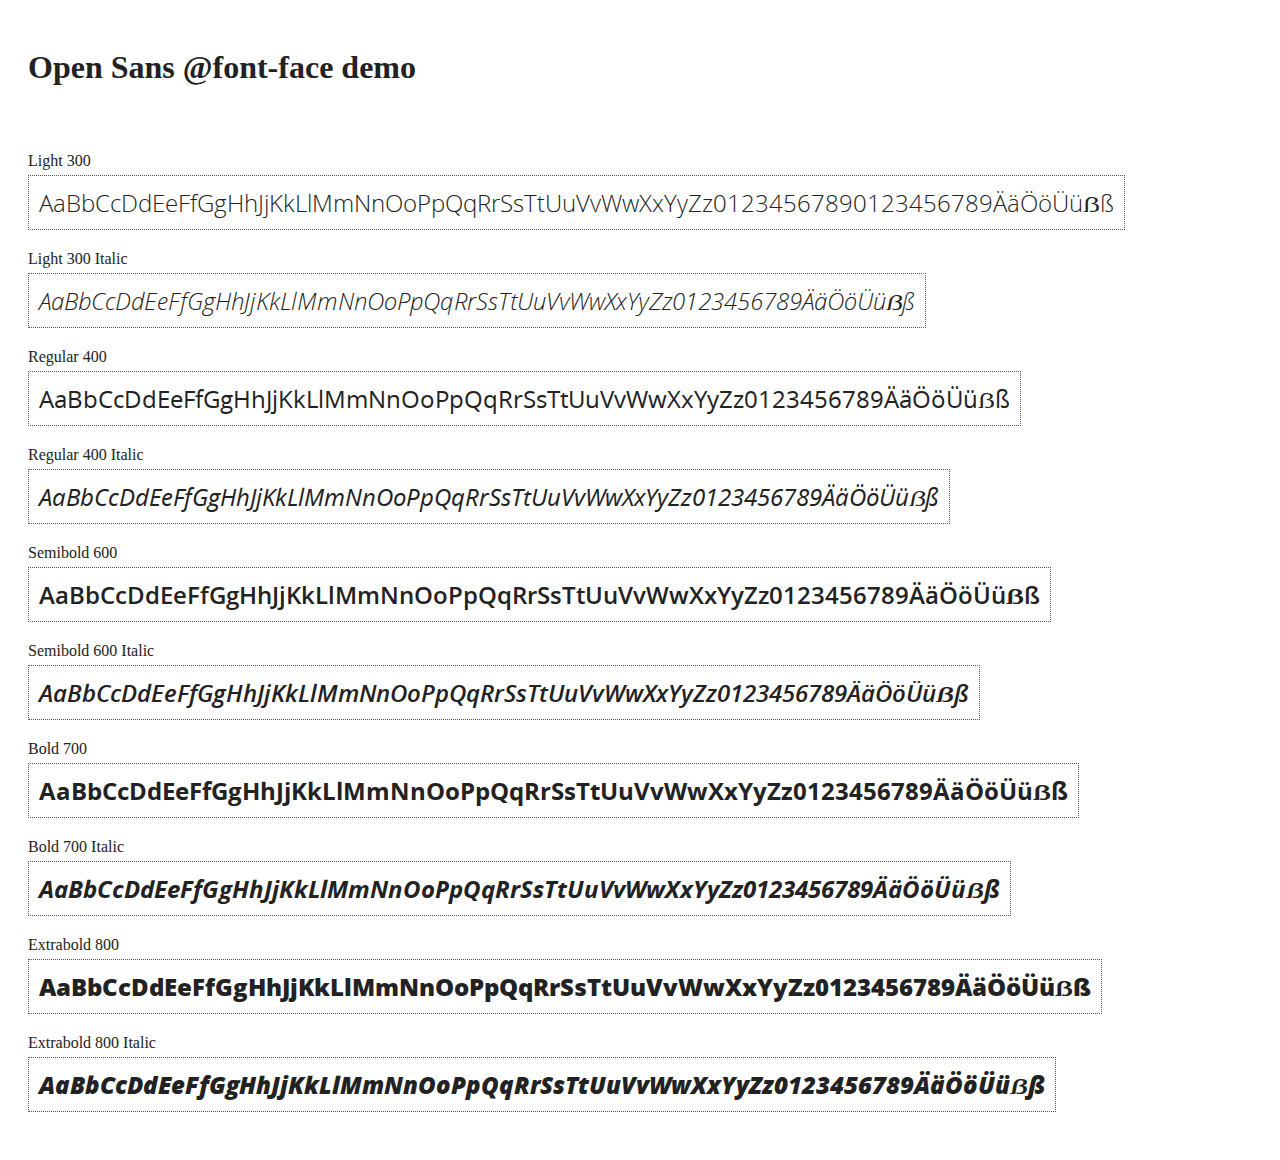
<file: client/external_components/open-sans-fontface/index.html>
<!DOCTYPE html>
<html>
	<head>
		<title>Open Sans @font-face demo</title>
		<meta charset="UTF-8" />
		<link rel="stylesheet" href="open-sans.css" type="text/css" />
		<style>
		body {
			padding: 20px;
			color: #222;
			background: #fff;
		}

		span { display: block; }

		.font-demo {
			display: inline-block;
			margin: 5px 0 20px;
			padding: 10px;
			border: 1px dotted #555;
			font-family: 'Open Sans';
			font-size: 24px;
		}
		</style>
	</head>
	<body>
		<h1>Open Sans @font-face demo</h1>
		<div style="margin-bottom:20px">
			<iframe src="http://ghbtns.com/github-btn.html?user=FontFaceKit&amp;repo=open-sans&amp;type=watch&amp;count=true"
					style="width:110px;height:20px;border:0"></iframe>
			<iframe src="http://ghbtns.com/github-btn.html?user=FontFaceKit&amp;repo=open-sans&amp;type=fork&amp;count=true"
					style="width:95px;height:20px;border:0"></iframe>
		</div>

		<span>Light 300</span>
		<div class="font-demo" style="font-weight:300">
			AaBbCcDdEeFfGgHhJjKkLlMmNnOoPpQqRrSsTtUuVvWwXxYyZz01234567890123456789ÄäÖöÜüẞß
		</div>

		<span>Light 300 Italic</span>
		<div class="font-demo" style="font-weight:300;font-style:italic">
			AaBbCcDdEeFfGgHhJjKkLlMmNnOoPpQqRrSsTtUuVvWwXxYyZz0123456789ÄäÖöÜüẞß
		</div>

		<span>Regular 400</span>
		<div class="font-demo">
			AaBbCcDdEeFfGgHhJjKkLlMmNnOoPpQqRrSsTtUuVvWwXxYyZz0123456789ÄäÖöÜüẞß
		</div>

		<span>Regular 400 Italic</span>
		<div class="font-demo" style="font-style:italic">
			AaBbCcDdEeFfGgHhJjKkLlMmNnOoPpQqRrSsTtUuVvWwXxYyZz0123456789ÄäÖöÜüẞß
		</div>

		<span>Semibold 600</span>
		<div class="font-demo" style="font-weight:600">
			AaBbCcDdEeFfGgHhJjKkLlMmNnOoPpQqRrSsTtUuVvWwXxYyZz0123456789ÄäÖöÜüẞß
		</div>

		<span>Semibold 600 Italic</span>
		<div class="font-demo" style="font-weight:600;font-style:italic">
			AaBbCcDdEeFfGgHhJjKkLlMmNnOoPpQqRrSsTtUuVvWwXxYyZz0123456789ÄäÖöÜüẞß
		</div>

		<span>Bold 700</span>
		<div class="font-demo" style="font-weight:700">
			AaBbCcDdEeFfGgHhJjKkLlMmNnOoPpQqRrSsTtUuVvWwXxYyZz0123456789ÄäÖöÜüẞß
		</div>

		<span>Bold 700 Italic</span>
		<div class="font-demo" style="font-weight:700;font-style:italic">
			AaBbCcDdEeFfGgHhJjKkLlMmNnOoPpQqRrSsTtUuVvWwXxYyZz0123456789ÄäÖöÜüẞß
		</div>

		<span>Extrabold 800</span>
		<div class="font-demo" style="font-weight:800">
			AaBbCcDdEeFfGgHhJjKkLlMmNnOoPpQqRrSsTtUuVvWwXxYyZz0123456789ÄäÖöÜüẞß
		</div>

		<span>Extrabold 800 Italic</span>
		<div class="font-demo" style="font-weight:800;font-style:italic">
			AaBbCcDdEeFfGgHhJjKkLlMmNnOoPpQqRrSsTtUuVvWwXxYyZz0123456789ÄäÖöÜüẞß
		</div>
	</body>
</html>
</file>
<file: client/external_components/open-sans-fontface/open-sans.css>
/* BEGIN Light */
@font-face {
  font-family: 'Open Sans';
  src: url("fonts/Light/OpenSans-Light.eot?v=1.1.0");
  src: url("fonts/Light/OpenSans-Light.eot?#iefix&v=1.1.0") format("embedded-opentype"), url("fonts/Light/OpenSans-Light.woff2?v=1.1.0") format("woff2"), url("fonts/Light/OpenSans-Light.woff?v=1.1.0") format("woff"), url("fonts/Light/OpenSans-Light.ttf?v=1.1.0") format("truetype"), url("fonts/Light/OpenSans-Light.svg?v=1.1.0#Light") format("svg");
  font-weight: 300;
  font-style: normal; }
/* END Light */
/* BEGIN Light Italic */
@font-face {
  font-family: 'Open Sans';
  src: url("fonts/LightItalic/OpenSans-LightItalic.eot?v=1.1.0");
  src: url("fonts/LightItalic/OpenSans-LightItalic.eot?#iefix&v=1.1.0") format("embedded-opentype"), url("fonts/LightItalic/OpenSans-LightItalic.woff2?v=1.1.0") format("woff2"), url("fonts/LightItalic/OpenSans-LightItalic.woff?v=1.1.0") format("woff"), url("fonts/LightItalic/OpenSans-LightItalic.ttf?v=1.1.0") format("truetype"), url("fonts/LightItalic/OpenSans-LightItalic.svg?v=1.1.0#LightItalic") format("svg");
  font-weight: 300;
  font-style: italic; }
/* END Light Italic */
/* BEGIN Regular */
@font-face {
  font-family: 'Open Sans';
  src: url("fonts/Regular/OpenSans-Regular.eot?v=1.1.0");
  src: url("fonts/Regular/OpenSans-Regular.eot?#iefix&v=1.1.0") format("embedded-opentype"), url("fonts/Regular/OpenSans-Regular.woff2?v=1.1.0") format("woff2"), url("fonts/Regular/OpenSans-Regular.woff?v=1.1.0") format("woff"), url("fonts/Regular/OpenSans-Regular.ttf?v=1.1.0") format("truetype"), url("fonts/Regular/OpenSans-Regular.svg?v=1.1.0#Regular") format("svg");
  font-weight: normal;
  font-style: normal; }
/* END Regular */
/* BEGIN Italic */
@font-face {
  font-family: 'Open Sans';
  src: url("fonts/Italic/OpenSans-Italic.eot?v=1.1.0");
  src: url("fonts/Italic/OpenSans-Italic.eot?#iefix&v=1.1.0") format("embedded-opentype"), url("fonts/Italic/OpenSans-Italic.woff2?v=1.1.0") format("woff2"), url("fonts/Italic/OpenSans-Italic.woff?v=1.1.0") format("woff"), url("fonts/Italic/OpenSans-Italic.ttf?v=1.1.0") format("truetype"), url("fonts/Italic/OpenSans-Italic.svg?v=1.1.0#Italic") format("svg");
  font-weight: normal;
  font-style: italic; }
/* END Italic */
/* BEGIN Semibold */
@font-face {
  font-family: 'Open Sans';
  src: url("fonts/Semibold/OpenSans-Semibold.eot?v=1.1.0");
  src: url("fonts/Semibold/OpenSans-Semibold.eot?#iefix&v=1.1.0") format("embedded-opentype"), url("fonts/Semibold/OpenSans-Semibold.woff2?v=1.1.0") format("woff2"), url("fonts/Semibold/OpenSans-Semibold.woff?v=1.1.0") format("woff"), url("fonts/Semibold/OpenSans-Semibold.ttf?v=1.1.0") format("truetype"), url("fonts/Semibold/OpenSans-Semibold.svg?v=1.1.0#Semibold") format("svg");
  font-weight: 600;
  font-style: normal; }
/* END Semibold */
/* BEGIN Semibold Italic */
@font-face {
  font-family: 'Open Sans';
  src: url("fonts/SemiboldItalic/OpenSans-SemiboldItalic.eot?v=1.1.0");
  src: url("fonts/SemiboldItalic/OpenSans-SemiboldItalic.eot?#iefix&v=1.1.0") format("embedded-opentype"), url("fonts/SemiboldItalic/OpenSans-SemiboldItalic.woff2?v=1.1.0") format("woff2"), url("fonts/SemiboldItalic/OpenSans-SemiboldItalic.woff?v=1.1.0") format("woff"), url("fonts/SemiboldItalic/OpenSans-SemiboldItalic.ttf?v=1.1.0") format("truetype"), url("fonts/SemiboldItalic/OpenSans-SemiboldItalic.svg?v=1.1.0#SemiboldItalic") format("svg");
  font-weight: 600;
  font-style: italic; }
/* END Semibold Italic */
/* BEGIN Bold */
@font-face {
  font-family: 'Open Sans';
  src: url("fonts/Bold/OpenSans-Bold.eot?v=1.1.0");
  src: url("fonts/Bold/OpenSans-Bold.eot?#iefix&v=1.1.0") format("embedded-opentype"), url("fonts/Bold/OpenSans-Bold.woff2?v=1.1.0") format("woff2"), url("fonts/Bold/OpenSans-Bold.woff?v=1.1.0") format("woff"), url("fonts/Bold/OpenSans-Bold.ttf?v=1.1.0") format("truetype"), url("fonts/Bold/OpenSans-Bold.svg?v=1.1.0#Bold") format("svg");
  font-weight: bold;
  font-style: normal; }
/* END Bold */
/* BEGIN Bold Italic */
@font-face {
  font-family: 'Open Sans';
  src: url("fonts/BoldItalic/OpenSans-BoldItalic.eot?v=1.1.0");
  src: url("fonts/BoldItalic/OpenSans-BoldItalic.eot?#iefix&v=1.1.0") format("embedded-opentype"), url("fonts/BoldItalic/OpenSans-BoldItalic.woff2?v=1.1.0") format("woff2"), url("fonts/BoldItalic/OpenSans-BoldItalic.woff?v=1.1.0") format("woff"), url("fonts/BoldItalic/OpenSans-BoldItalic.ttf?v=1.1.0") format("truetype"), url("fonts/BoldItalic/OpenSans-BoldItalic.svg?v=1.1.0#BoldItalic") format("svg");
  font-weight: bold;
  font-style: italic; }
/* END Bold Italic */
/* BEGIN Extrabold */
@font-face {
  font-family: 'Open Sans';
  src: url("fonts/ExtraBold/OpenSans-ExtraBold.eot?v=1.1.0");
  src: url("fonts/ExtraBold/OpenSans-ExtraBold.eot?#iefix&v=1.1.0") format("embedded-opentype"), url("fonts/ExtraBold/OpenSans-ExtraBold.woff2?v=1.1.0") format("woff2"), url("fonts/ExtraBold/OpenSans-ExtraBold.woff?v=1.1.0") format("woff"), url("fonts/ExtraBold/OpenSans-ExtraBold.ttf?v=1.1.0") format("truetype"), url("fonts/ExtraBold/OpenSans-ExtraBold.svg?v=1.1.0#ExtraBold") format("svg");
  font-weight: 800;
  font-style: normal; }
/* END Extrabold */
/* BEGIN Extrabold Italic */
@font-face {
  font-family: 'Open Sans';
  src: url("fonts/ExtraBoldItalic/OpenSans-ExtraBoldItalic.eot?v=1.1.0");
  src: url("fonts/ExtraBoldItalic/OpenSans-ExtraBoldItalic.eot?#iefix&v=1.1.0") format("embedded-opentype"), url("fonts/ExtraBoldItalic/OpenSans-ExtraBoldItalic.woff2?v=1.1.0") format("woff2"), url("fonts/ExtraBoldItalic/OpenSans-ExtraBoldItalic.woff?v=1.1.0") format("woff"), url("fonts/ExtraBoldItalic/OpenSans-ExtraBoldItalic.ttf?v=1.1.0") format("truetype"), url("fonts/ExtraBoldItalic/OpenSans-ExtraBoldItalic.svg?v=1.1.0#ExtraBoldItalic") format("svg");
  font-weight: 800;
  font-style: italic; }
/* END Extrabold Italic */

/*# sourceMappingURL=open-sans.css.map */
</file>
